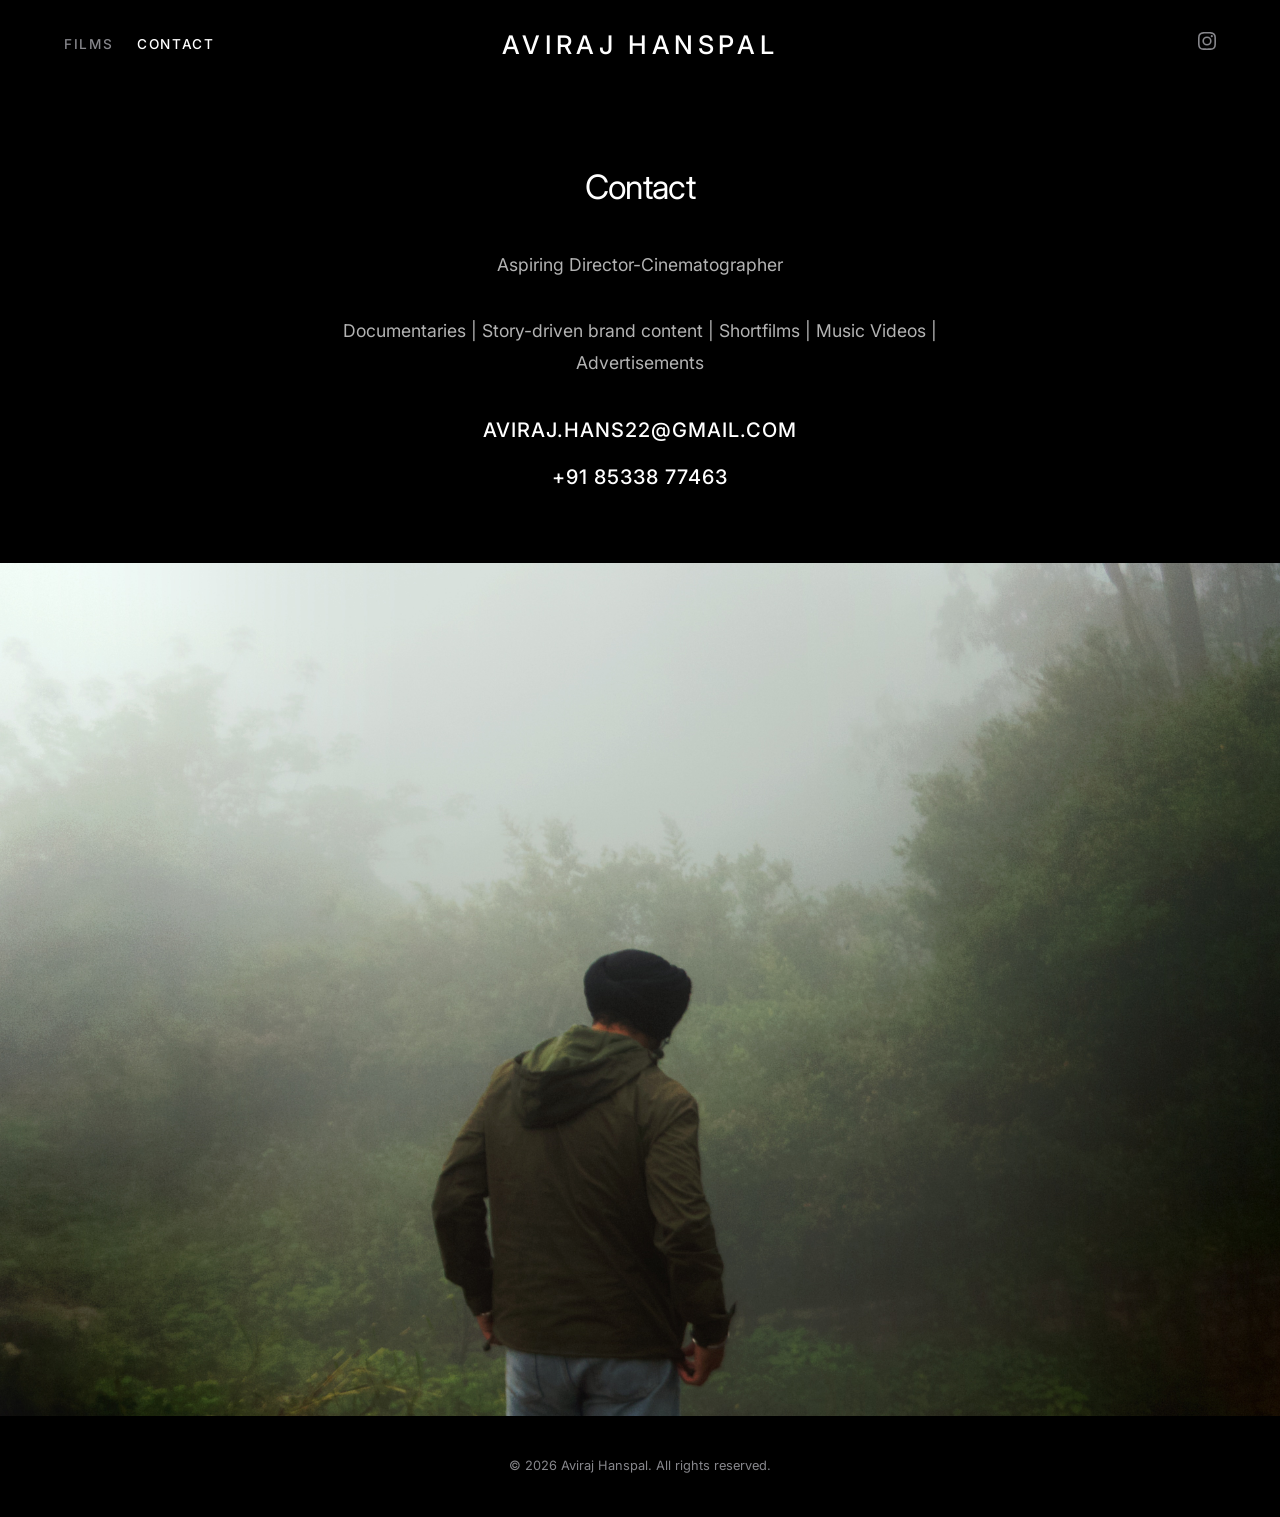
<file: contact.html>
<!DOCTYPE html>
<html lang="en">

<head>
    <meta charset="UTF-8">
    <meta name="viewport" content="width=device-width, initial-scale=1.0">
    <title>Contact | Aviraj Hanspal</title>

    <!-- SEO Meta Tags -->
    <meta name="description"
        content="Get in touch with Aviraj Hanspal - Filmmaker. Small-crew productions, feature filmmaking, and story-driven branded content.">
    <meta name="keywords" content="Filmmaker, Director, Cinematographer, Contact, India">

    <!-- OG Meta Tags -->
    <meta property="og:title" content="Contact | Aviraj Hanspal">
    <meta property="og:description" content="Get in touch with Aviraj Hanspal - Filmmaker.">
    <meta property="og:type" content="website">

    <!-- Google Fonts: Inter -->
    <link rel="preconnect" href="https://fonts.googleapis.com">
    <link rel="preconnect" href="https://fonts.gstatic.com" crossorigin>
    <link href="https://fonts.googleapis.com/css2?family=Inter:wght@300;400;500;600;700&display=swap" rel="stylesheet">

    <!-- Main Stylesheet -->
    <link rel="stylesheet" href="styles.css">
</head>

<body class="dark-theme">

    <!-- Header Navigation -->
    <header class="site-header">
        <nav class="nav-links-left">
            <a href="index.html" class="nav-item">Films</a>
            <a href="contact.html" class="nav-item active">Contact</a>
        </nav>

        <div class="logo-center">
            <a href="index.html">Aviraj Hanspal</a>
        </div>

        <div class="nav-social-right">
            <a href="https://www.instagram.com/avirajhanspal/?hl=en" target="_blank" rel="noopener"
                aria-label="Instagram">
                <!-- SVG Icon for Instagram -->
                <svg viewBox="0 0 24 24" width="18" height="18" class="social-icon">
                    <path fill="currentColor"
                        d="M12 2.163c3.204 0 3.584.012 4.85.07 3.252.148 4.771 1.691 4.919 4.919.058 1.265.069 1.645.069 4.849 0 3.205-.012 3.584-.069 4.849-.149 3.225-1.664 4.771-4.919 4.919-1.266.058-1.644.07-4.85.07-3.204 0-3.584-.012-4.849-.07-3.26-.149-4.771-1.699-4.919-4.92-.058-1.265-.07-1.644-.07-4.849 0-3.204.013-3.583.07-4.849.149-3.227 1.664-4.771 4.919-4.919 1.266-.057 1.645-.069 4.849-.069zM12 0C8.741 0 8.333.014 7.053.072 2.695.272.273 2.69.073 7.051.014 8.333 0 8.741 0 12c0 3.259.014 3.668.072 4.948.2 4.358 2.618 6.78 6.98 6.98 1.281.058 1.689.072 4.948.072 3.259 0 3.668-.014 4.948-.072 4.354-.2 6.782-2.618 6.979-6.98.059-1.28.073-1.689.073-4.948 0-3.259-.014-3.667-.072-4.947-.196-4.354-2.617-6.78-6.979-6.98C15.668.014 15.259 0 12 0zm0 5.838a6.162 6.162 0 1 0 0 12.324 6.162 6.162 0 0 0 0-12.324zM12 16a4 4 0 1 1 0-8 4 4 0 0 1 0 8zm6.406-11.845a1.44 1.44 0 1 0 0 2.881 1.44 1.44 0 0 0 0-2.881z">
                    </path>
                </svg>
            </a>
        </div>
    </header>

    <!-- Main Workspace -->
    <main class="contact-page-container">

        <!-- Contact Content Block -->
        <section class="contact-text-section">
            <h1 class="contact-header-title">Contact</h1>
            <p class="contact-bio-text">
                Aspiring Director-Cinematographer
            </p>
            <p class="contact-bio-text">
                Documentaries | Story-driven brand content | Shortfilms | Music Videos | Advertisements
            </p>
            <div class="contact-links-block">
                <a href="mailto:aviraj.hans22@gmail.com" class="contact-direct-link">AVIRAJ.HANS22@GMAIL.COM</a>
                <a href="tel:+918533877463" class="contact-direct-link">+91 85338 77463</a>
            </div>
        </section>

        <!-- Large Image Section stretching across viewport -->
        <div class="contact-hero-image-wrapper">
            <img src="assets/images/IMG_2241.jpg" alt="Aviraj Hanspal - Bio Image" class="contact-hero-image">
        </div>

    </main>

    <!-- Simple Footer -->
    <footer class="site-footer">
        <p>&copy; 2026 Aviraj Hanspal. All rights reserved.</p>
    </footer>

    <!-- MAIN JAVASCRIPT -->
    <script src="app.js"></script>
</body>

</html>
</file>
<file: styles.css>
/* ==========================================================================
   DANNY GEVIRTZ STYLE REDESIGN - AVIRAJ HANSPAL PORTFOLIO
   ========================================================================== */

/* Variables */
:root {
    --bg-color: #000000;
    --text-color: #ffffff;
    --text-muted: #86868b;
    --border-color: #1c1c1e;
    --hover-overlay: rgba(0, 0, 0, 0.75);
    --font-primary: 'Inter', -apple-system, BlinkMacSystemFont, "Segoe UI", Roboto, sans-serif;
    --transition-speed: 0.3s;
}

/* Reset */
*, *::before, *::after {
    box-sizing: border-box;
    margin: 0;
    padding: 0;
}

html {
    scroll-behavior: smooth;
    background-color: var(--bg-color);
    color: var(--text-color);
    font-family: var(--font-primary);
    font-size: 16px;
    overflow-x: hidden;
}

body {
    background-color: var(--bg-color);
    color: var(--text-color);
    min-height: 100vh;
    line-height: 1.6;
    overflow-x: hidden;
    padding-top: 90px; /* Header offset */
}

/* Scrollbar */
::-webkit-scrollbar {
    width: 6px;
}
::-webkit-scrollbar-track {
    background: var(--bg-color);
}
::-webkit-scrollbar-thumb {
    background: #222222;
}
::-webkit-scrollbar-thumb:hover {
    background: #444444;
}

/* ==========================================================================
   HEADER NAVIGATION (PERFECTLY CENTERED LOGO)
   ========================================================================== */
.site-header {
    position: fixed;
    top: 0;
    left: 0;
    width: 100%;
    height: 90px;
    background-color: rgba(0, 0, 0, 0.95);
    backdrop-filter: blur(10px);
    display: flex;
    justify-content: space-between;
    align-items: center;
    padding: 0 5%;
    z-index: 100;
}

/* Left Align Links */
.nav-links-left {
    display: flex;
    gap: 24px;
}

.nav-item {
    font-size: 0.85rem;
    font-weight: 500;
    text-transform: uppercase;
    letter-spacing: 0.12em;
    color: var(--text-muted);
    text-decoration: none;
    transition: color var(--transition-speed);
}

.nav-item:hover, .nav-item.active {
    color: var(--text-color);
}

/* Centered Logo */
.logo-center {
    position: absolute;
    left: 50%;
    transform: translateX(-50%);
    z-index: 101;
}

.logo-center a {
    font-size: 1.6rem;
    font-weight: 500;
    text-transform: uppercase;
    letter-spacing: 0.18em;
    color: var(--text-color);
    text-decoration: none;
    transition: opacity var(--transition-speed);
}

.logo-center a:hover {
    opacity: 0.7;
}

/* Right Align Socials */
.nav-social-right {
    display: flex;
    align-items: center;
}

.social-icon {
    color: var(--text-muted);
    transition: color var(--transition-speed);
}

.social-icon:hover {
    color: var(--text-color);
}

/* ==========================================================================
   FILMS PAGE CONTAINER & GRID
   ========================================================================== */
.portfolio-container {
    width: 100%;
    max-width: 100%;
    margin: 0 auto;
    padding: 24px 30px 40px;
}

.gallery-section {
    width: 100%;
}

.films-grid {
    display: grid;
    grid-template-columns: repeat(1, 1fr);
    gap: 4px; /* Tiny modern gap */
}

@media (min-width: 600px) {
    .films-grid {
        grid-template-columns: repeat(2, 1fr);
    }
}

@media (min-width: 900px) {
    .films-grid {
        grid-template-columns: repeat(3, 1fr); /* 3 Columns exactly like screenshot 1 */
    }
}

.film-item {
    position: relative;
    width: 100%;
    aspect-ratio: 16/10;
    background-color: #0d0d0d;
    overflow: hidden;
    cursor: pointer;
}

.film-thumbnail {
    position: relative;
    width: 100%;
    height: 100%;
}

.preview-video {
    width: 100%;
    height: 100%;
    object-fit: cover;
    display: block;
}

/* Video Hover Overlay */
.video-overlay {
    position: absolute;
    top: 0;
    left: 0;
    width: 100%;
    height: 100%;
    background-color: var(--hover-overlay);
    display: flex;
    justify-content: center;
    align-items: center;
    opacity: 0;
    transition: opacity 0.35s ease;
    padding: 20px;
    text-align: center;
}

.film-item:hover .video-overlay {
    opacity: 1;
}

.overlay-details {
    transform: translateY(15px);
    transition: transform 0.35s ease;
}

.film-item:hover .overlay-details {
    transform: translateY(0);
}

.film-title {
    font-size: 1.4rem;
    font-weight: 500;
    letter-spacing: -0.01em;
    color: #ffffff;
    margin-bottom: 6px;
    text-transform: capitalize;
}

.film-meta {
    font-size: 0.85rem;
    color: var(--text-muted);
}

/* ==========================================================================
   CONTACT PAGE STYLING
   ========================================================================== */
.contact-page-container {
    width: 100%;
    max-width: 100%;
    margin: 0 auto;
    padding-top: 70px; /* spacing above "Contact" text */
    display: flex;
    flex-direction: column;
    align-items: center;
}

.contact-text-section {
    text-align: center;
    max-width: 680px;
    padding: 0 24px;
    margin-bottom: 70px;
}

.contact-header-title {
    font-size: 2.1rem;
    font-weight: 400;
    letter-spacing: -0.02em;
    color: #ffffff;
    margin-bottom: 35px;
}

.contact-bio-text {
    font-size: 1.1rem;
    line-height: 1.8;
    color: #b3b3b3;
    margin-bottom: 35px;
    font-weight: 400;
}

.contact-links-block {
    display: flex;
    flex-direction: column;
    gap: 15px;
    align-items: center;
}

.contact-direct-link {
    font-size: 1.25rem;
    font-weight: 500;
    letter-spacing: 0.05em;
    color: #ffffff;
    text-decoration: none;
    transition: opacity var(--transition-speed);
}

.contact-direct-link:hover {
    opacity: 0.7;
}

/* Giant Full Bleed Bio Image */
.contact-hero-image-wrapper {
    width: 100%;
    margin: 0;
    padding: 0;
    overflow: hidden;
}

.contact-hero-image {
    width: 100%;
    height: auto;
    display: block;
    object-fit: cover;
}

/* ==========================================================================
   FOOTER
   ========================================================================== */
.site-footer {
    width: 100%;
    padding: 40px 8%;
    background-color: #000000;
    text-align: center;
    color: var(--text-muted);
    font-size: 0.8rem;
}

/* ==========================================================================
   LIGHTBOX VIDEO PLAYER
   ========================================================================== */
.lightbox-overlay {
    position: fixed;
    top: 0;
    left: 0;
    width: 100%;
    height: 100%;
    background-color: #000000;
    z-index: 1000;
    display: none;
    opacity: 0;
    transition: opacity 0.4s ease;
    justify-content: center;
    align-items: center;
}

.lightbox-overlay.active {
    display: flex;
    opacity: 1;
}

.close-lightbox {
    position: absolute;
    top: 30px;
    right: 40px;
    background: none;
    border: none;
    color: #ffffff;
    cursor: pointer;
    opacity: 0.6;
    transition: opacity var(--transition-speed), transform var(--transition-speed);
    z-index: 1002;
}

.close-lightbox:hover {
    opacity: 1;
    transform: scale(1.1);
}

.lightbox-player-wrapper {
    position: relative;
    width: 90%;
    max-width: 1100px;
    aspect-ratio: 16/9;
    z-index: 1001;
}

.lightbox-video {
    width: 100%;
    height: 100%;
    object-fit: contain;
    outline: none;
}

/* ==========================================================================
   RESPONSIVE DESIGN CORRECTIONS
   ========================================================================== */
@media (max-width: 767px) {
    .site-header {
        height: 70px;
        padding: 0 16px;
    }
    body {
        padding-top: 70px;
    }
    .portfolio-container {
        padding: 10px 10px 30px;
    }

    /* Keep details readable on mobile/touch screens without needing hover */
    .video-overlay {
        opacity: 1;
        background: linear-gradient(to top, rgba(0, 0, 0, 0.85) 0%, rgba(0, 0, 0, 0.3) 60%, rgba(0, 0, 0, 0) 100%);
        align-items: flex-end;
        justify-content: flex-start;
        padding: 12px;
        text-align: left;
    }
    .overlay-details {
        transform: translateY(0);
    }
    .film-title {
        font-size: 1.1rem;
        margin-bottom: 2px;
    }
    .film-meta {
        font-size: 0.75rem;
    }

    /* Contact Page mobile scaling */
    .contact-page-container {
        padding-top: 30px;
    }
    .contact-text-section {
        margin-bottom: 40px;
        padding: 0 16px;
    }
    .contact-header-title {
        font-size: 1.6rem;
        margin-bottom: 25px;
    }
    .contact-bio-text {
        font-size: 0.95rem;
        line-height: 1.6;
        margin-bottom: 25px;
    }
    .contact-direct-link {
        font-size: 1.1rem;
    }
    .contact-hero-image {
        max-height: 60vh;
        object-fit: cover;
    }

    /* Lightbox player scaling */
    .lightbox-player-wrapper {
        width: 95%;
    }
    .close-lightbox {
        top: 15px;
        right: 15px;
        padding: 10px;
    }
}

/* Header layout correction on very small viewports to prevent logo overlap */
@media (max-width: 600px) {
    .site-header {
        justify-content: space-between;
        gap: 12px;
    }
    .logo-center {
        position: static;
        transform: none;
        order: 1;
    }
    .logo-center a {
        font-size: 1.1rem;
        letter-spacing: 0.1em;
    }
    .nav-links-left {
        order: 2;
        gap: 16px;
    }
    .nav-social-right {
        order: 3;
        margin-left: 0;
    }
}
</file>
